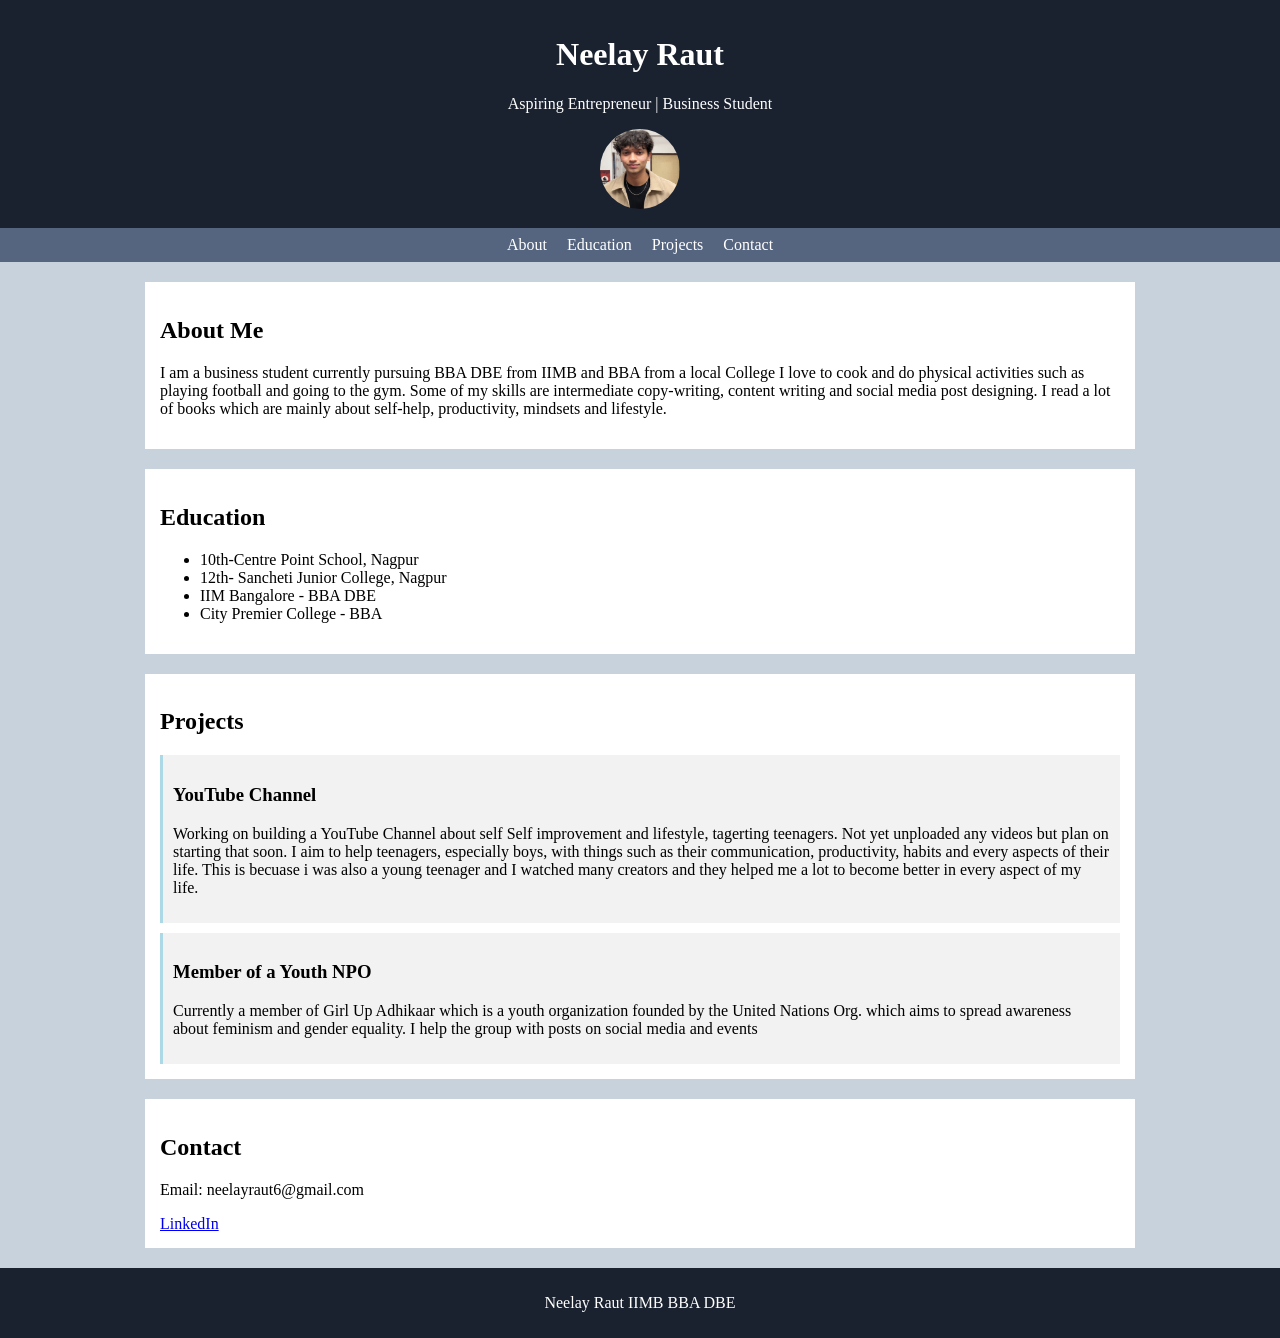
<file: index.html>
<!DOCTYPE html>
<html lang="en">

<head>
<meta charset="UTF-8">
<meta name="viewport" content="width=device-width, initial-scale=1.0">
<title>Neelay Resume</title>

<link rel="stylesheet" href="style.css">

<link href="https://fonts.googleapis.com/css2?family=Poppins&display=swap" rel="stylesheet">
</head>

<body>

<header>

  <div class="header-content">
  
  <div class="text">
    <h1>Neelay Raut</h1>
    <p>Aspiring Entrepreneur | Business Student</p>
  </div>

  <img src="resume image.png" class="profile-pic">

</div>
</header>

<nav>
    <a href="#about">About</a>
    <a href="#education">Education</a>
    <a href="#projects">Projects</a>
    <a href="#contact">Contact</a>
</nav>

<section id="about">
    <h2>About Me</h2>
    <p>I am a business student currently pursuing BBA DBE from IIMB and BBA from a local College 
        I love to cook and do physical activities such as playing football and going to the gym.
        Some of my skills are intermediate copy-writing, content writing and social media post designing.
        I read a lot of books which are mainly about self-help, productivity, mindsets and lifestyle.
    </p>
</section>

<section id="education">
    <h2>Education</h2>
    <ul>
        <li>10th-Centre Point School, Nagpur </li>
        <li>12th- Sancheti Junior College, Nagpur</li>
        <li>IIM Bangalore - BBA DBE</li>
        <li>City Premier College - BBA</li>
    </ul>
</section>

<section id="projects">
    <h2>Projects</h2>

    <div class="card">
        <h3>YouTube Channel</h3>
        <p>Working on building a YouTube Channel about self Self improvement and lifestyle, tagerting teenagers. Not yet unploaded 
            any videos but plan on starting that soon. I aim to help teenagers, especially boys, with things such as their communication, productivity, habits and
             every aspects of their life. This is becuase i was also a young teenager and I watched many creators and they helped
              me a lot to become better in every aspect of my life.</p>
    </div>

    <div class="card">
        <h3>Member of a Youth NPO</h3>
        <p>Currently a member of Girl Up Adhikaar which is a youth organization founded by the United Nations Org. which aims to spread awareness about feminism and gender equality.
            I help the group with posts on social media and events</p>
    </div>

</section>

<section id="contact">
    <h2>Contact</h2>
    <p>Email: neelayraut6@gmail.com</p>
    <a href="https://www.linkedin.com">LinkedIn</a>
</section>

<footer>
    <p> Neelay Raut IIMB BBA DBE</p>
</footer>

</body>
</html>
</file>
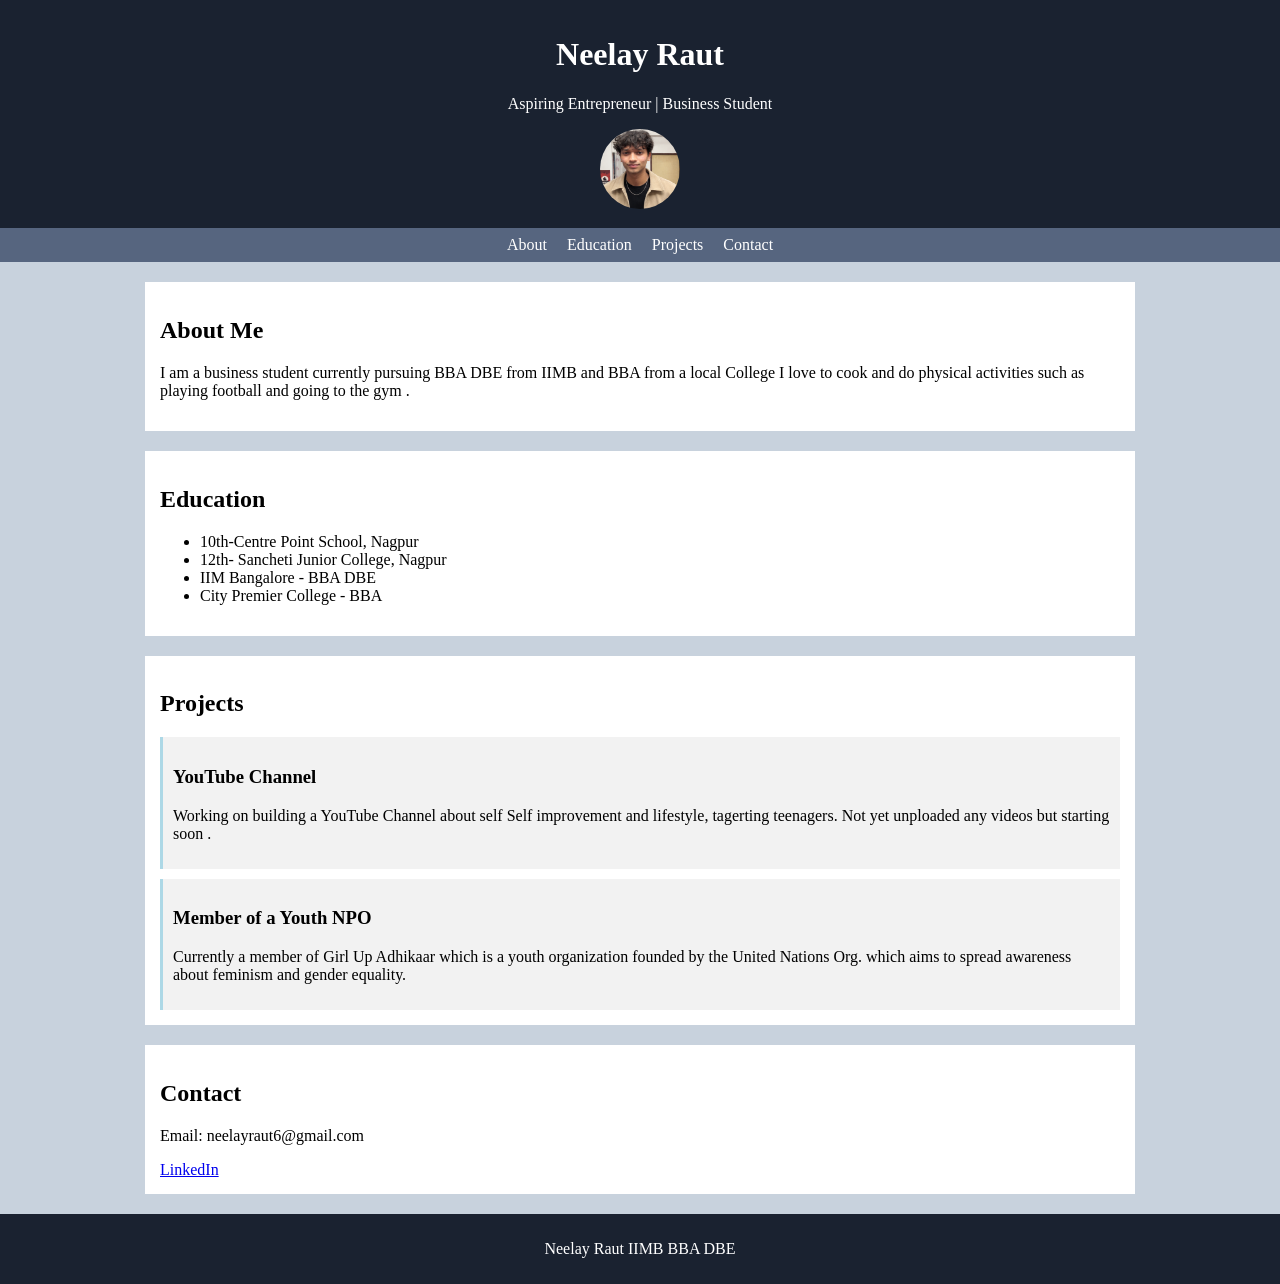
<file: res.html>
<!DOCTYPE html>
<html lang="en">

<head>
<meta charset="UTF-8">
<meta name="viewport" content="width=device-width, initial-scale=1.0">
<title>Neelay Resume</title>

<link rel="stylesheet" href="style.css">

<link href="https://fonts.googleapis.com/css2?family=Poppins&display=swap" rel="stylesheet">
</head>

<body>

<header>

  <div class="header-content">
  
  <div class="text">
    <h1>Neelay Raut</h1>
    <p>Aspiring Entrepreneur | Business Student</p>
  </div>

  <img src="resume image.png" class="profile-pic">

</div>
</header>

<nav>
    <a href="#about">About</a>
    <a href="#education">Education</a>
    <a href="#projects">Projects</a>
    <a href="#contact">Contact</a>
</nav>

<section id="about">
    <h2>About Me</h2>
    <p>I am a business student currently pursuing BBA DBE from IIMB and BBA from a local College 
        I love to cook and do physical activities such as playing football and going to the gym .</p>
</section>

<section id="education">
    <h2>Education</h2>
    <ul>
        <li>10th-Centre Point School, Nagpur </li>
        <li>12th- Sancheti Junior College, Nagpur</li>
        <li>IIM Bangalore - BBA DBE</li>
        <li>City Premier College - BBA</li>
    </ul>
</section>

<section id="projects">
    <h2>Projects</h2>

    <div class="card">
        <h3>YouTube Channel</h3>
        <p>Working on building a YouTube Channel about self Self improvement and lifestyle, tagerting teenagers. Not yet unploaded any videos but starting soon .</p>
    </div>

    <div class="card">
        <h3>Member of a Youth NPO</h3>
        <p>Currently a member of Girl Up Adhikaar which is a youth organization founded by the United Nations Org. which aims to spread awareness about feminism and gender equality.</p>
    </div>

</section>

<section id="contact">
    <h2>Contact</h2>
    <p>Email: neelayraut6@gmail.com</p>
    <a href="https://www.linkedin.com">LinkedIn</a>
</section>

<footer>
    <p> Neelay Raut IIMB BBA DBE</p>
</footer>

</body>
</html>
</file>
<file: style.css>
body {
  font-family: Georgia, 'Times New Roman', Times, serif, sans-serif;
  margin: 0;
  background: #c8d2dd;
}

/* Header */
.profile-pic {
  width: 80px;
  height: 80px;
  border-radius: 50%;
}
header {
  background: #1a2230;
  color: white;
  text-align: center;
  padding: 15px;
}
* Text alignment */
.text {
  text-align: left;
}

/* Navbar */
nav {
  background: #56657f;
  text-align: center;
  padding: 8px;
}

nav a {
  color: white;
  margin: 8px;
  text-decoration: none;
}

nav a:hover {
  color: lightblue;
}

/* Sections */
section {
  width: 75%;
  margin: 20px auto;
  background: white;
  padding: 15px;
}

/* Projects */
.card {
  background: #f2f2f2;
  padding: 10px;
  margin-top: 10px;
  border-left: 3px solid lightblue;
}

/* Footer */
footer {
  text-align: center;
  padding: 10px;
  background: #1a2230;
  color: white;
}
</file>
